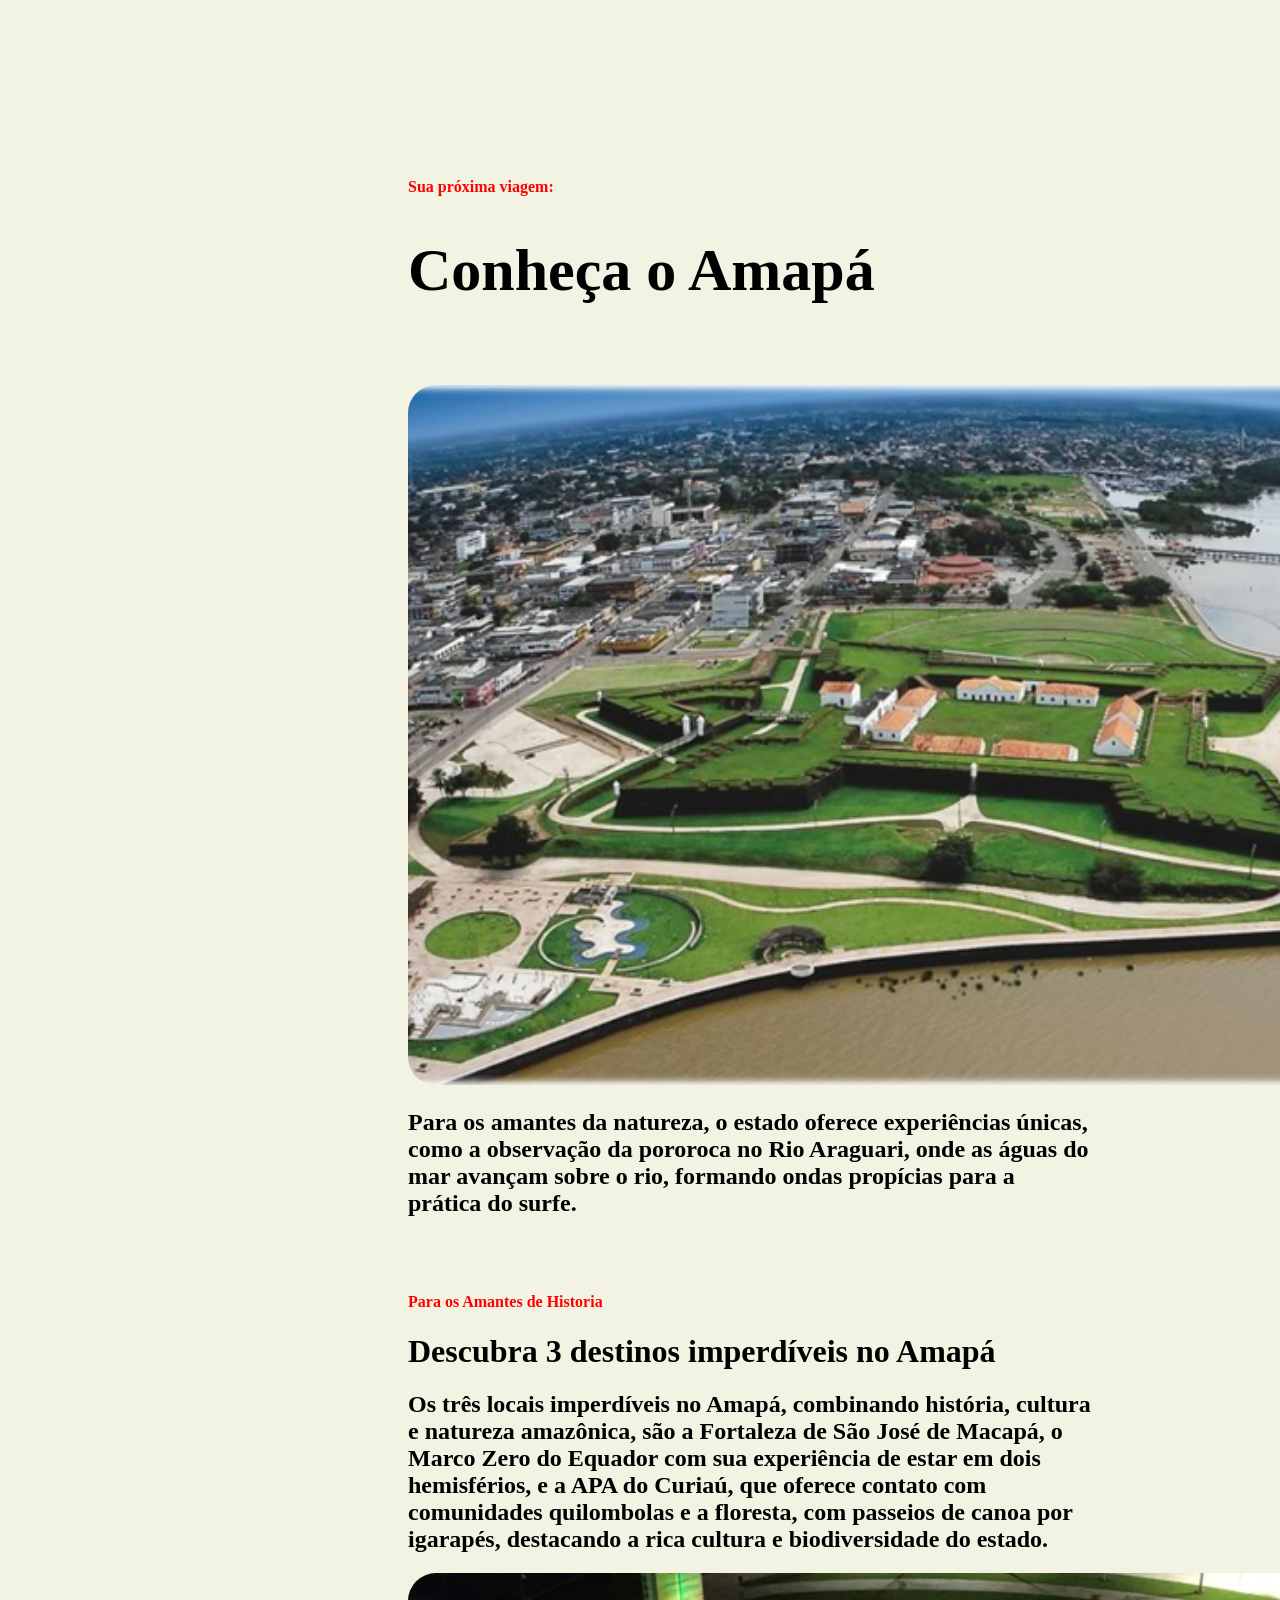
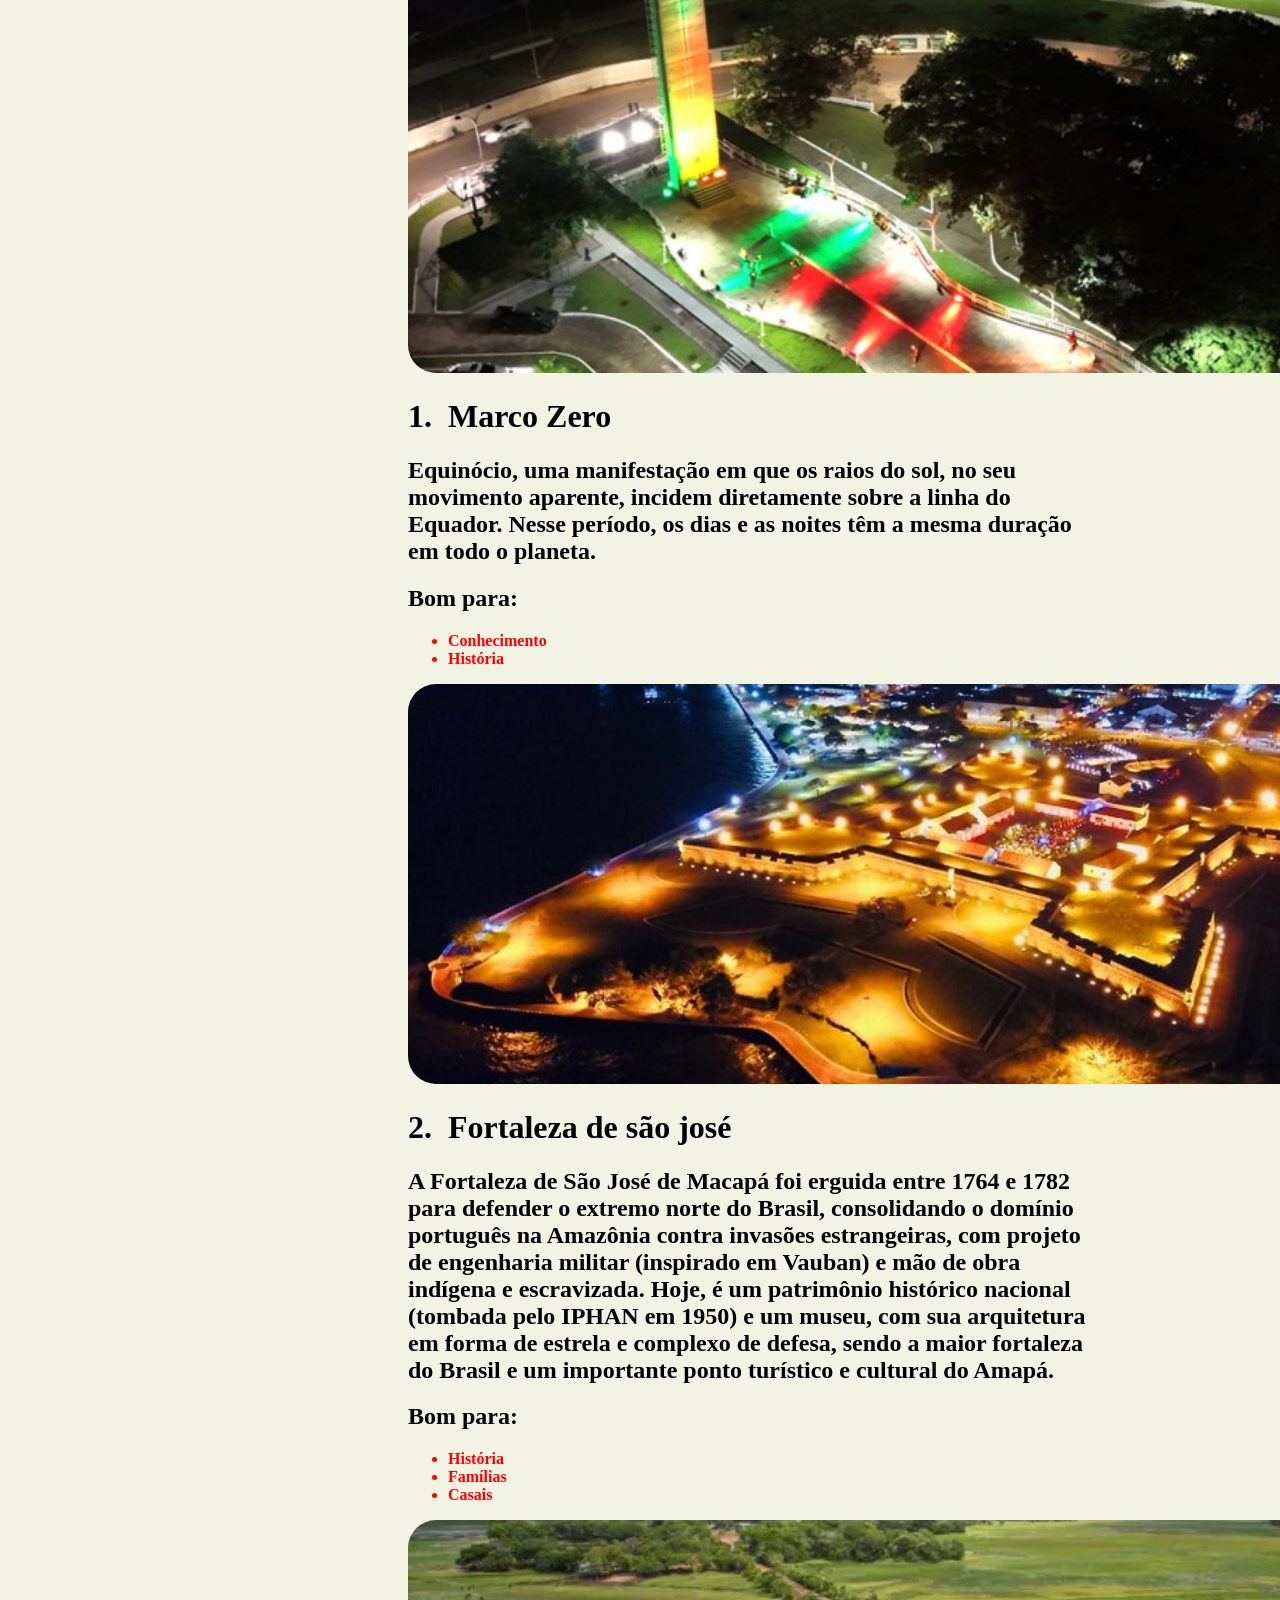
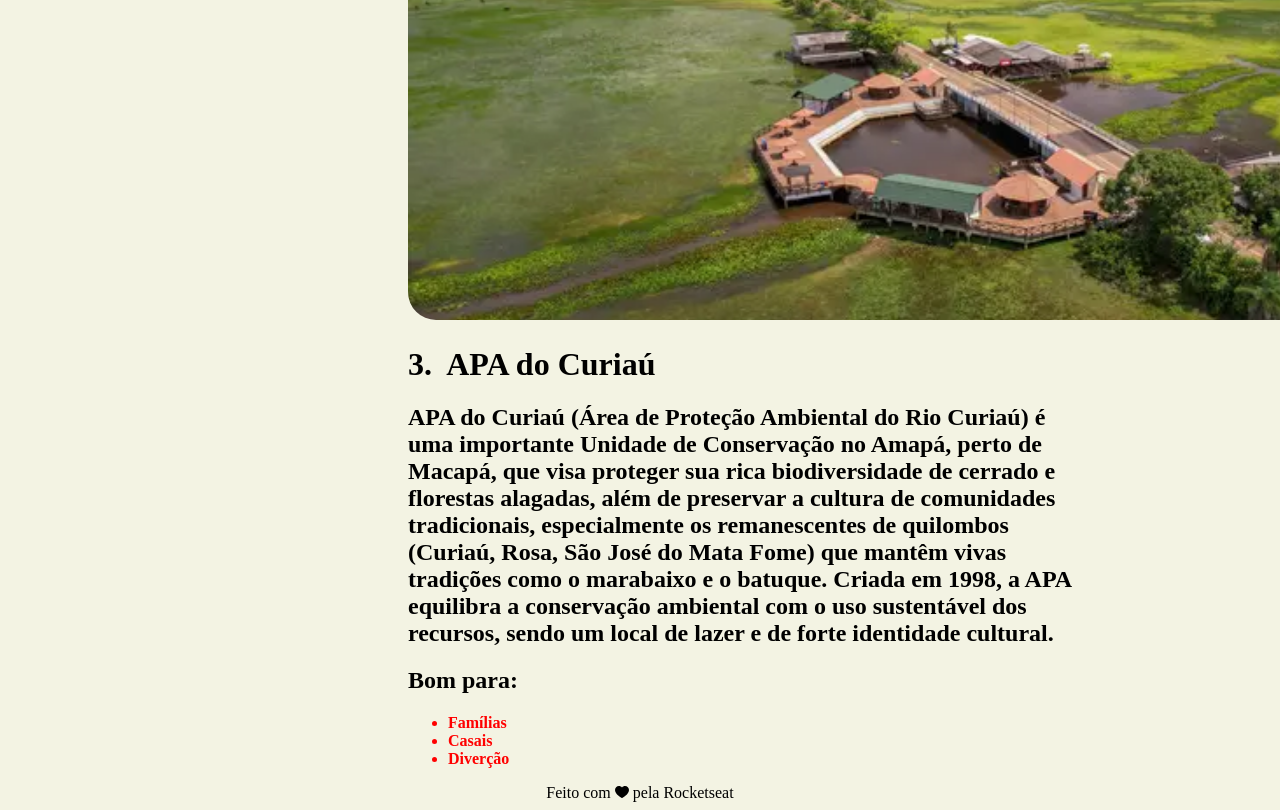
<file: pro local turistico/index.html>
<!DOCTYPE html>
<html lang="pt-br">

<head>
    <meta charset="UTF-8">
    <meta name="viewport" content="width=device-width, initial-scale=1.0">
    <link rel="stylesheet" href="style.css">
    <title>Local Turistico</title>

</head>

<body>
    <main>
        <div id="page">

            <p>
                <strong>
                    Sua próxima viagem:
                </strong>
            </p>
            <div id="titulo">
                <h1>
                    Conheça o Amapá
                </h1>
            </div>
            <section>
                <div></div>
                <img src="assents/macapa.jpg" alt="Foto do Amapá">
                <h2>Para os amantes da natureza, o estado oferece experiências únicas, como a observação da pororoca no
                    Rio
                    Araguari, onde as águas do mar avançam sobre o rio, formando ondas propícias para a prática do
                    surfe.
                </h2>
            </section>
            <p>
                <strong>
                    Para os Amantes de Historia
                </strong>
            </p>
            <h1>Descubra 3 destinos imperdíveis no Amapá</h1>
            <h2>Os três locais imperdíveis no Amapá, combinando história, cultura e natureza amazônica, são a Fortaleza
                de
                São José de Macapá, o Marco Zero do Equador com sua experiência de estar em dois hemisférios, e a APA do
                Curiaú, que oferece contato com comunidades quilombolas e a floresta, com passeios de canoa por
                igarapés,
                destacando a rica cultura e biodiversidade do estado. </h2>
            <img src="assents/marco zero.jpg" alt="marco zero">
            <h1>1.&nbsp;&nbsp;Marco Zero</h1>
            <h2>Equinócio, uma manifestação em que os raios do sol, no seu movimento aparente, incidem diretamente sobre
                a
                linha do Equador. Nesse período, os dias e as noites têm a mesma duração em todo o planeta.</h2>
            <h2><strong>Bom para:</strong></h2>
            <ul>
                <strong>
                    <li>Conhecimento</li>
                    <li>História</li>
                </strong>
            </ul>
            <img src="assents/fortaleza-2018-11-13-at-11.32.13.jpeg" alt="Fortaleza">
            <h1>2.&nbsp;&nbsp;Fortaleza de são josé</h1>
            <h2>A Fortaleza de São José de Macapá foi erguida entre 1764 e 1782 para defender o extremo norte do Brasil,
                consolidando o domínio português na Amazônia contra invasões estrangeiras, com projeto de engenharia
                militar
                (inspirado em Vauban) e mão de obra indígena e escravizada. Hoje, é um patrimônio histórico nacional
                (tombada pelo IPHAN em 1950) e um museu, com sua arquitetura em forma de estrela e complexo de defesa,
                sendo
                a maior fortaleza do Brasil e um importante ponto turístico e cultural do Amapá. </h2>
            <h2>Bom para:</h2>
            <ul>
                <strong>
                    <li>História</li>
                    <li>Famílias</li>
                    <li>Casais</li>
                </strong>
            </ul>
            <img src="assents/Curiaú2.jpg" alt="Curiaú">
            <h1>3.&nbsp;&nbsp;APA do Curiaú</h1>
            <h2> APA do Curiaú (Área de Proteção Ambiental do Rio Curiaú) é uma importante Unidade de Conservação no
                Amapá,
                perto de Macapá, que visa proteger sua rica biodiversidade de cerrado e florestas alagadas, além de
                preservar a cultura de comunidades tradicionais, especialmente os remanescentes de quilombos (Curiaú,
                Rosa,
                São José do Mata Fome) que mantêm vivas tradições como o marabaixo e o batuque. Criada em 1998, a APA
                equilibra a conservação ambiental com o uso sustentável dos recursos, sendo um local de lazer e de forte
                identidade cultural. </h2>
            <h2><strong>Bom para:</strong></h2>
            <ul>
                <strong>
                    <li>Famílias</li>
                    <li>Casais</li>
                    <li>Diverção</li>
                </strong>
            </ul>
        </div>
    </main>
    <footer>Feito com <svg width="14" height="12" viewBox="0 0 14 12" fill="none" xmlns="http://www.w3.org/2000/svg">
            <path
                d="M14 3.875C14 8.25 7.51312 11.7913 7.23687 11.9375C7.16406 11.9767 7.08268 11.9972 7 11.9972C6.91732 11.9972 6.83594 11.9767 6.76312 11.9375C6.48688 11.7913 0 8.25 0 3.875C0.00115796 2.84764 0.409788 1.86269 1.13624 1.13624C1.86269 0.409788 2.84764 0.00115796 3.875 0C5.16563 0 6.29562 0.555 7 1.49312C7.70438 0.555 8.83438 0 10.125 0C11.1524 0.00115796 12.1373 0.409788 12.8638 1.13624C13.5902 1.86269 13.9988 2.84764 14 3.875Z"
                fill="currentColor" />
        </svg>
        pela Rocketseat</footer>
</body>

</html>
</file>
<file: pro local turistico/style.css>
* {
    /* width: 0px; */
    /* height: 0px; */
}

body {
    background-color: rgb(243, 243, 227);
}

main {}

section {
    padding-top: 40px;
    padding-bottom: 40px;
}

#page {
    padding-left: 400px;
    padding-right: 180px;
    padding-top: 154px;

}

div+img {
    height: 700px;
}

img {
    width: 1120px;
    height: 400px;
    object-fit: cover;
    border-radius: 28px;

}

p {
    color: red;
    width: 1120px;
}

h1 {
    max-width: 1120px;
}

h2 {
    max-width: 1120px;
}

h2+ul {
    color: red;
}

footer {
    text-align: center;
    text-justify: auto;
}
#titulo{font-size: 30px;}
</file>
